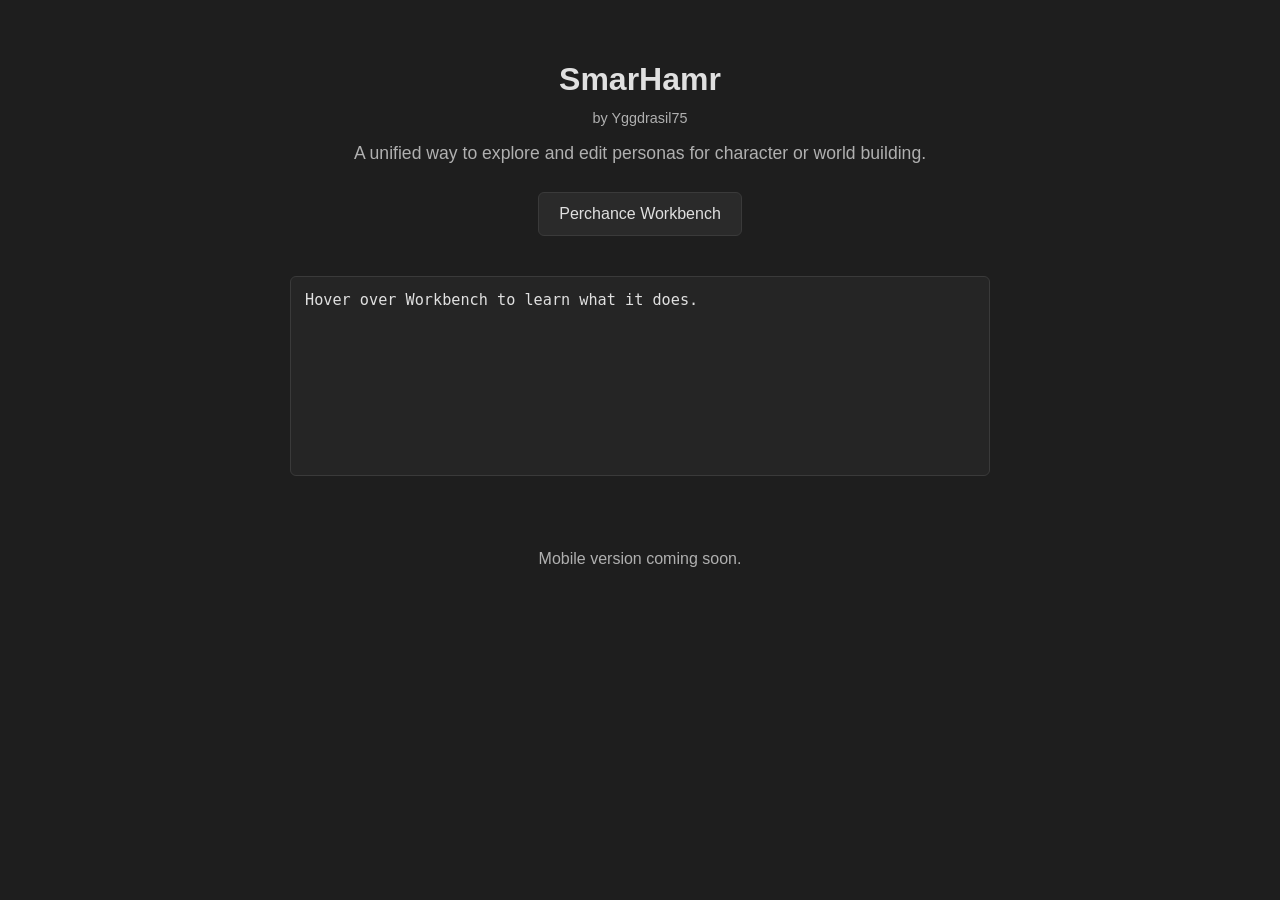
<file: index.html>
<!DOCTYPE html>
<html>
<head>
    <meta charset="UTF-8">
    <title>SmarHamr</title>

    <link rel="stylesheet" href="smarhamr-ui.css">

    <style>
        body {
            overflow-y: auto; /* allow scrolling */
            text-align: center; /* center everything */
            padding: 40px 0;
        }

        #faqBox {
            width: 80%;
            max-width: 700px;
            height: 200px;
            margin: 30px auto;
            padding: 14px;
            background: var(--bg-panel);
            border: 1px solid var(--border);
            border-radius: var(--radius);
            color: var(--text);
            resize: none;
        }

        .tool-button {
            padding: 12px 20px;
            margin: 10px;
            background: var(--bg-nav);
            border: 1px solid var(--border);
            border-radius: var(--radius);
            cursor: pointer;
            color: var(--text);
            transition: var(--transition);
            font-size: 1rem;
        }

        .tool-button:hover {
            background: var(--accent-hover);
        }
    </style>
</head>

<body>

    <h1>SmarHamr</h1>
    <div style="font-size: 0.9rem; color: var(--text-dim); margin-top: -10px;">
        by Yggdrasil75
    </div>

    <p style="color: var(--text-dim); font-size: 1.1rem;">
        A unified way to explore and edit personas for character or world building.
    </p>

    <!-- Workbench Button -->
    <div>
        <button class="tool-button"
                onmouseover="showFAQ(workbenchFAQ)"
                onclick="enterWorkbench()">
            Perchance Workbench
        </button>
    </div>

    <!-- Dynamic FAQ Box -->
    <textarea id="faqBox" readonly>
Hover over Workbench to learn what it does.
    </textarea>

    <p style="color: var(--text-dim); margin-top: 40px;">
        Mobile version coming soon.
    </p>

    <script>
        const workbenchFAQ =
`Workbench is a tool for exploring and editing Perchance exports.
Instead of treating everything as a "character," Workbench uses the term "asset."
Assets are reusable profiles: characters, worlds, interaction logic, or anything you design.
This helps you think beyond character sheets and build more flexible systems.`;

        function showFAQ(text) {
            document.getElementById("faqBox").value = text;
        }

        function enterWorkbench() {
            window.location.href = "workbench-asset.html";
        }
    </script>

</body>
</html>
</file>
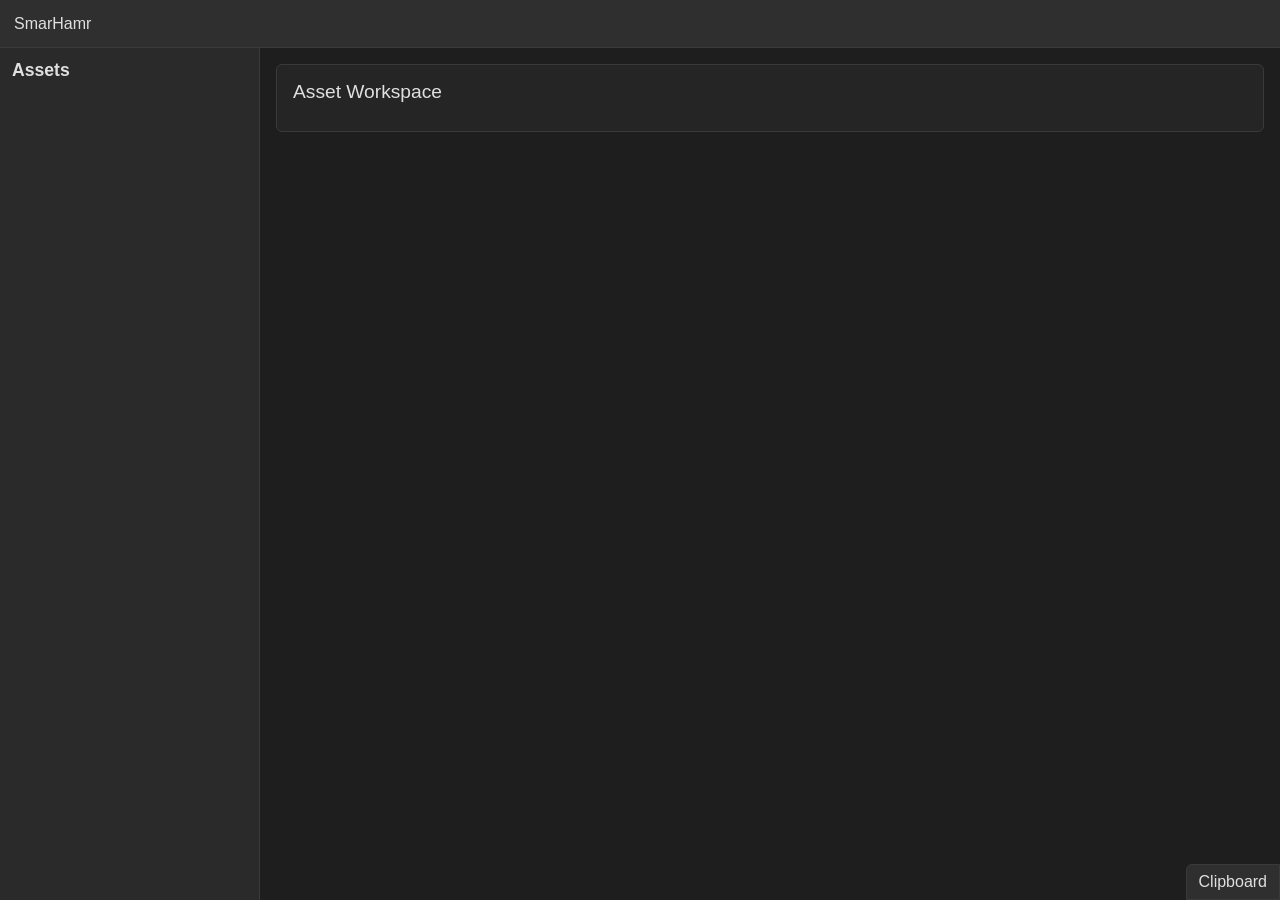
<file: asset.html>
<!DOCTYPE html>
<html>
<head>
    <meta charset="UTF-8">
    <title>SmarHamr Workbench — Asset Mode</title>

    <link rel="stylesheet" href="smarhamr-ui.css">
    <script src="smarhamr-workbench-ui.js"></script>
</head>

<body>

    <!-- Shared Top Bar -->
    <div id="topbar"></div>

    <!-- Main Layout -->
    <div id="layout">

        <!-- Left Navigation -->
        <div class="left-nav">
            <h2>Assets</h2>
            <div id="assetList"></div>
        </div>

        <!-- Workspace -->
        <div class="workspace">
            <div class="panel">
                <div class="panel-header">Asset Workspace</div>
                <div id="assetWorkspace"></div>
            </div>
        </div>

    </div>

    <!-- Clipboard -->
    <div id="clipboardTab">Clipboard</div>
    <div id="clipboardPanel">
        <textarea id="clipboardText"></textarea>
    </div>

    <script>
        smarhamrCurrentMode = "asset";
        initTopBar();
    </script>

</body>
</html>
</file>
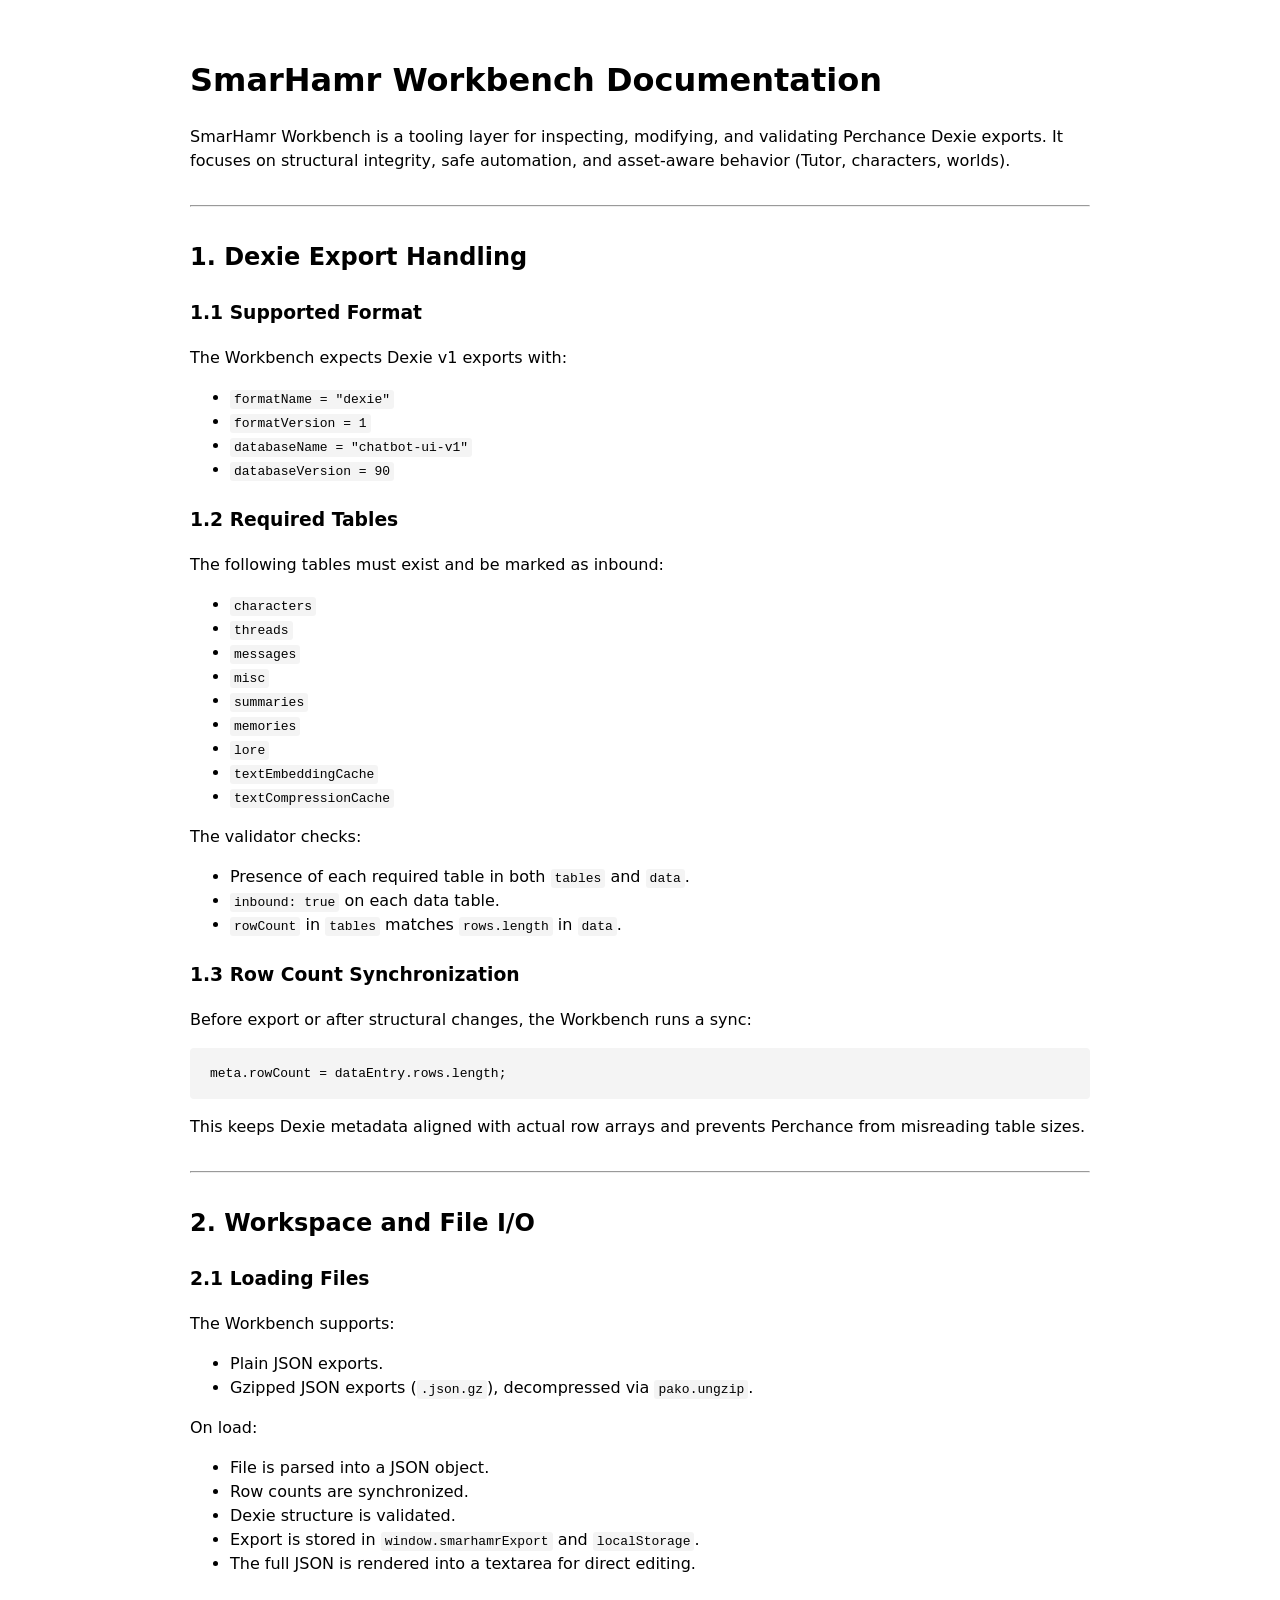
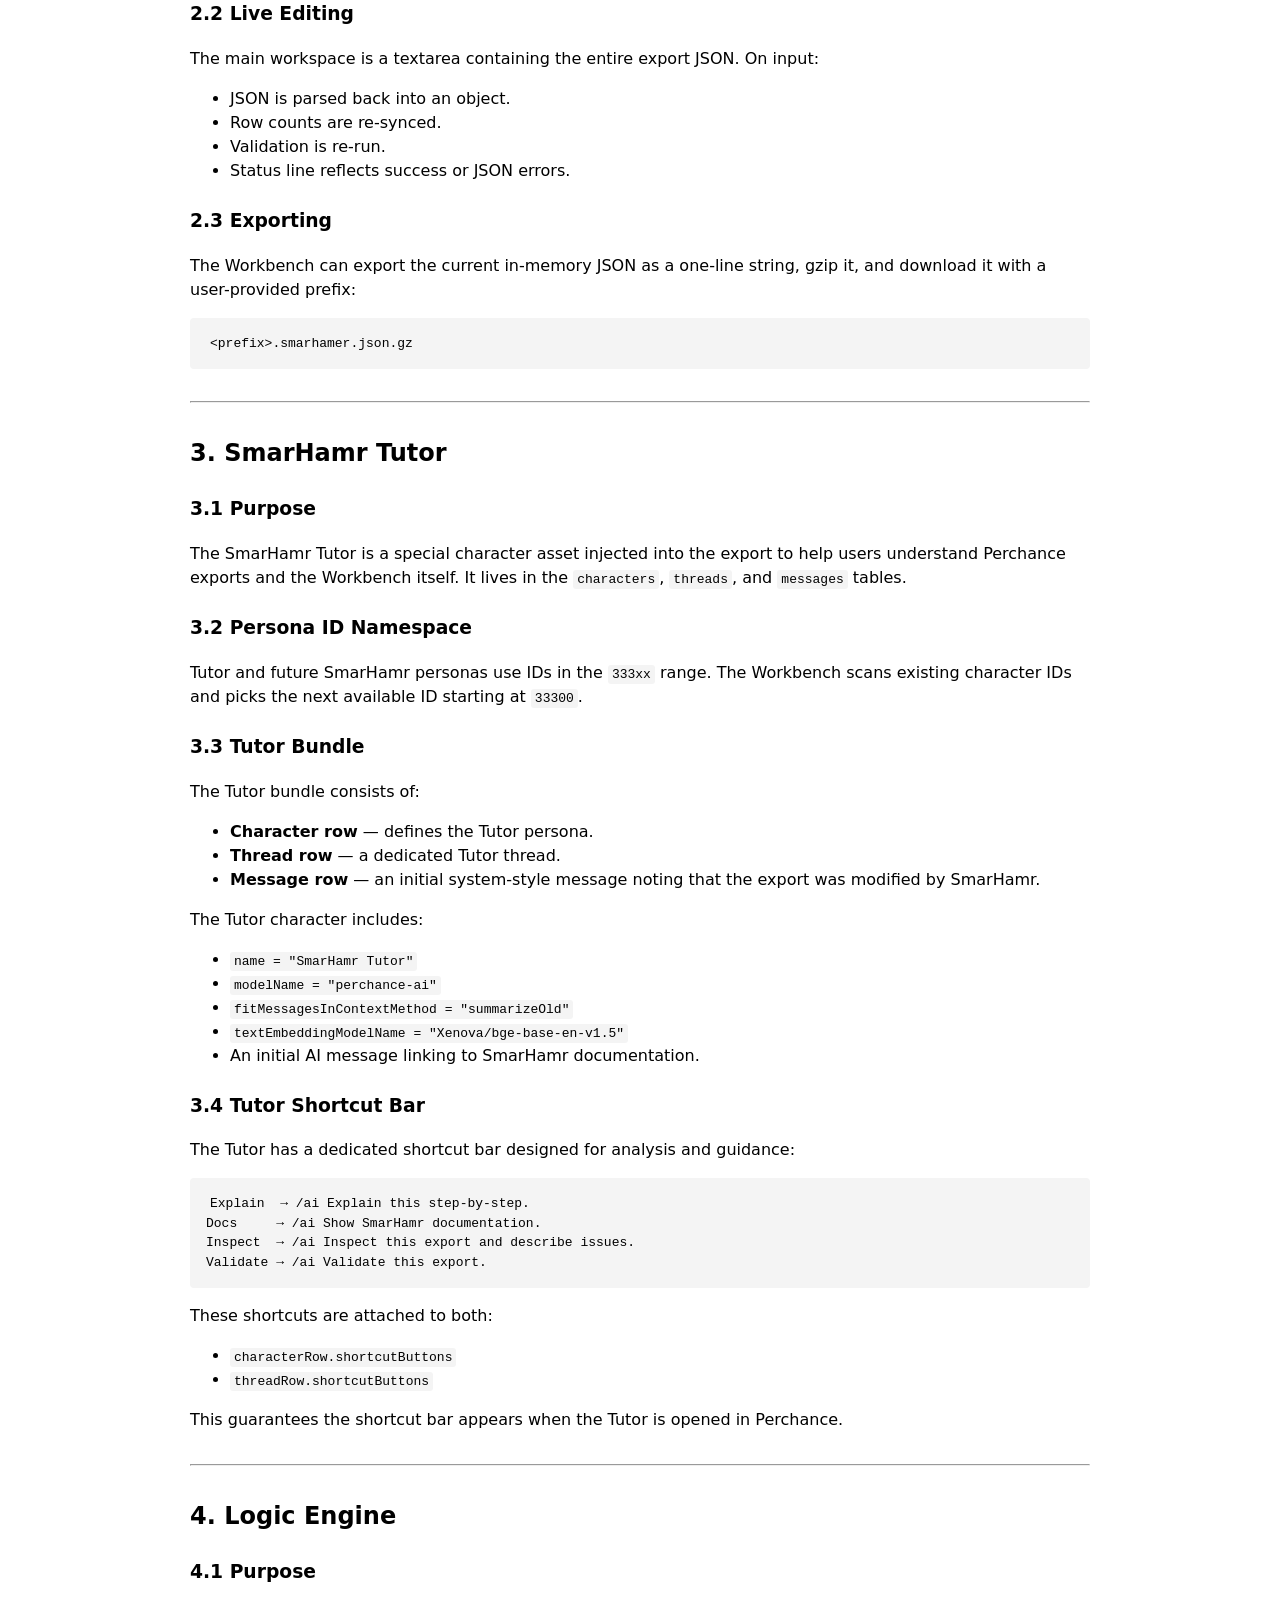
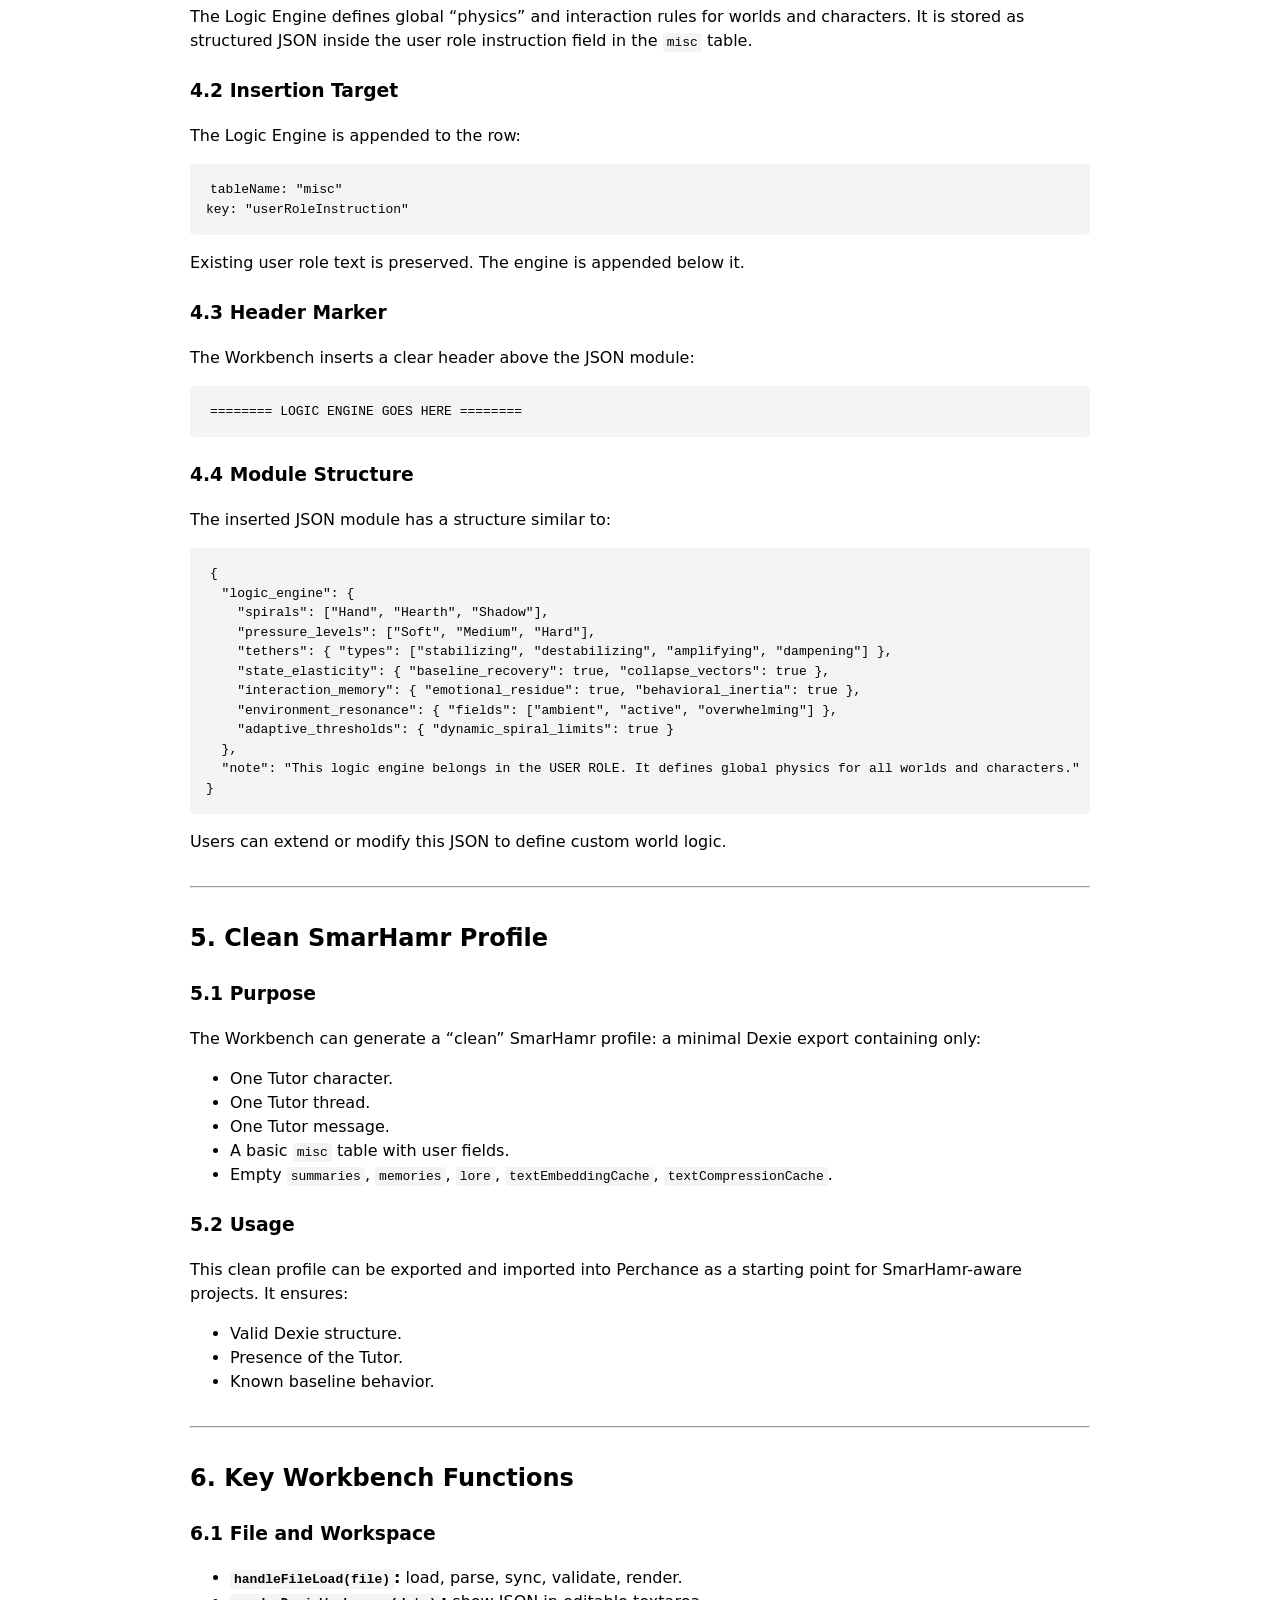
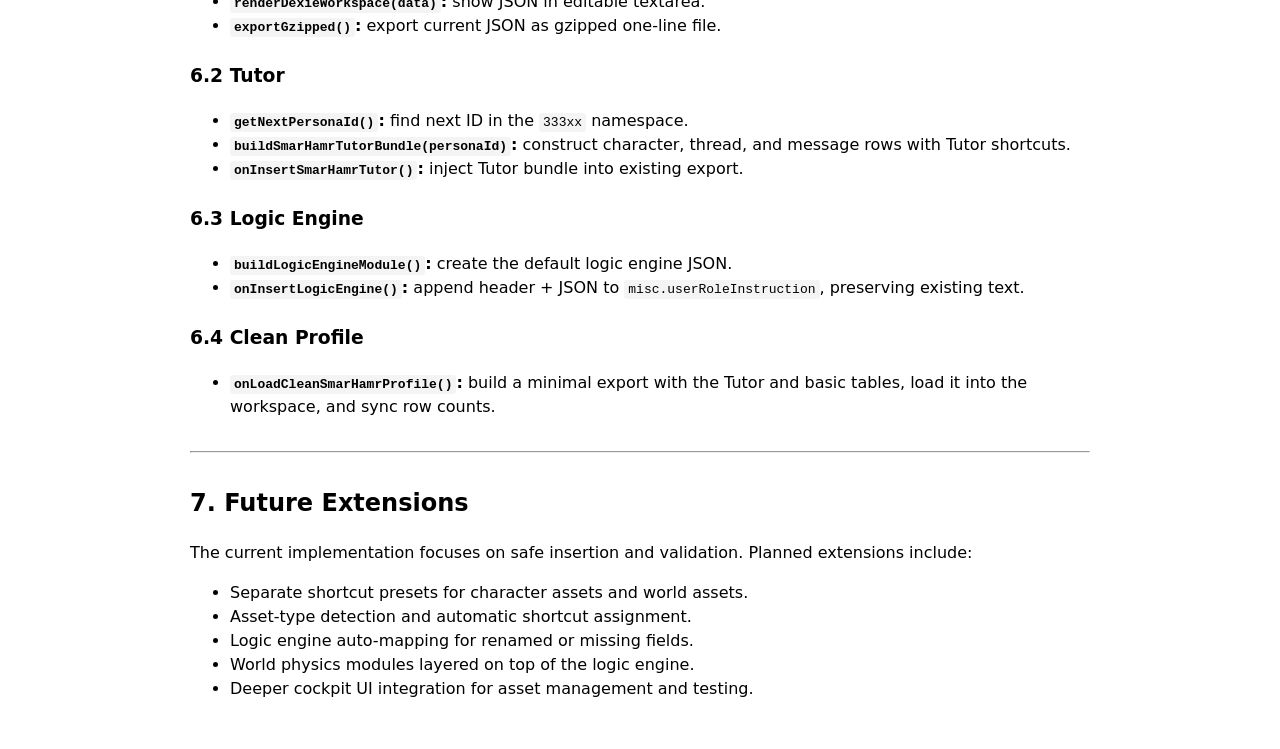
<file: DOC.html>
<!DOCTYPE html>
<html lang="en">
<head>
  <meta charset="UTF-8">
  <title>SmarHamr Workbench Documentation</title>
  <style>
    body { font-family: system-ui, -apple-system, BlinkMacSystemFont, "Segoe UI", sans-serif; line-height: 1.5; padding: 2rem; max-width: 900px; margin: 0 auto; }
    h1, h2, h3 { margin-top: 1.5rem; }
    code { background: #f4f4f4; padding: 2px 4px; border-radius: 3px; }
    pre { background: #f4f4f4; padding: 1rem; border-radius: 4px; overflow-x: auto; }
    hr { margin: 2rem 0; }
  </style>
</head>
<body>

<h1>SmarHamr Workbench Documentation</h1>

<p>
  SmarHamr Workbench is a tooling layer for inspecting, modifying, and validating
  Perchance Dexie exports. It focuses on structural integrity, safe automation,
  and asset-aware behavior (Tutor, characters, worlds).
</p>

<hr>

<h2>1. Dexie Export Handling</h2>

<h3>1.1 Supported Format</h3>
<p>
  The Workbench expects Dexie v1 exports with:
</p>
<ul>
  <li><code>formatName = "dexie"</code></li>
  <li><code>formatVersion = 1</code></li>
  <li><code>databaseName = "chatbot-ui-v1"</code></li>
  <li><code>databaseVersion = 90</code></li>
</ul>

<h3>1.2 Required Tables</h3>
<p>
  The following tables must exist and be marked as inbound:
</p>
<ul>
  <li><code>characters</code></li>
  <li><code>threads</code></li>
  <li><code>messages</code></li>
  <li><code>misc</code></li>
  <li><code>summaries</code></li>
  <li><code>memories</code></li>
  <li><code>lore</code></li>
  <li><code>textEmbeddingCache</code></li>
  <li><code>textCompressionCache</code></li>
</ul>

<p>
  The validator checks:
</p>
<ul>
  <li>Presence of each required table in both <code>tables</code> and <code>data</code>.</li>
  <li><code>inbound: true</code> on each data table.</li>
  <li><code>rowCount</code> in <code>tables</code> matches <code>rows.length</code> in <code>data</code>.</li>
</ul>

<h3>1.3 Row Count Synchronization</h3>
<p>
  Before export or after structural changes, the Workbench runs a sync:
</p>
<pre><code>meta.rowCount = dataEntry.rows.length;</code></pre>
<p>
  This keeps Dexie metadata aligned with actual row arrays and prevents
  Perchance from misreading table sizes.
</p>

<hr>

<h2>2. Workspace and File I/O</h2>

<h3>2.1 Loading Files</h3>
<p>
  The Workbench supports:
</p>
<ul>
  <li>Plain JSON exports.</li>
  <li>Gzipped JSON exports (<code>.json.gz</code>), decompressed via <code>pako.ungzip</code>.</li>
</ul>

<p>
  On load:
</p>
<ul>
  <li>File is parsed into a JSON object.</li>
  <li>Row counts are synchronized.</li>
  <li>Dexie structure is validated.</li>
  <li>Export is stored in <code>window.smarhamrExport</code> and <code>localStorage</code>.</li>
  <li>The full JSON is rendered into a textarea for direct editing.</li>
</ul>

<h3>2.2 Live Editing</h3>
<p>
  The main workspace is a textarea containing the entire export JSON. On input:
</p>
<ul>
  <li>JSON is parsed back into an object.</li>
  <li>Row counts are re-synced.</li>
  <li>Validation is re-run.</li>
  <li>Status line reflects success or JSON errors.</li>
</ul>

<h3>2.3 Exporting</h3>
<p>
  The Workbench can export the current in-memory JSON as a one-line string,
  gzip it, and download it with a user-provided prefix:
</p>
<pre><code>&lt;prefix&gt;.smarhamer.json.gz</code></pre>

<hr>

<h2>3. SmarHamr Tutor</h2>

<h3>3.1 Purpose</h3>
<p>
  The SmarHamr Tutor is a special character asset injected into the export to
  help users understand Perchance exports and the Workbench itself. It lives
  in the <code>characters</code>, <code>threads</code>, and <code>messages</code> tables.
</p>

<h3>3.2 Persona ID Namespace</h3>
<p>
  Tutor and future SmarHamr personas use IDs in the <code>333xx</code> range. The
  Workbench scans existing character IDs and picks the next available ID
  starting at <code>33300</code>.
</p>

<h3>3.3 Tutor Bundle</h3>
<p>
  The Tutor bundle consists of:
</p>
<ul>
  <li><strong>Character row</strong> — defines the Tutor persona.</li>
  <li><strong>Thread row</strong> — a dedicated Tutor thread.</li>
  <li><strong>Message row</strong> — an initial system-style message noting that the export was modified by SmarHamr.</li>
</ul>

<p>
  The Tutor character includes:
</p>
<ul>
  <li><code>name = "SmarHamr Tutor"</code></li>
  <li><code>modelName = "perchance-ai"</code></li>
  <li><code>fitMessagesInContextMethod = "summarizeOld"</code></li>
  <li><code>textEmbeddingModelName = "Xenova/bge-base-en-v1.5"</code></li>
  <li>An initial AI message linking to SmarHamr documentation.</li>
</ul>

<h3>3.4 Tutor Shortcut Bar</h3>
<p>
  The Tutor has a dedicated shortcut bar designed for analysis and guidance:
</p>
<pre><code>Explain  → /ai Explain this step-by-step.
Docs     → /ai Show SmarHamr documentation.
Inspect  → /ai Inspect this export and describe issues.
Validate → /ai Validate this export.</code></pre>

<p>
  These shortcuts are attached to both:
</p>
<ul>
  <li><code>characterRow.shortcutButtons</code></li>
  <li><code>threadRow.shortcutButtons</code></li>
</ul>

<p>
  This guarantees the shortcut bar appears when the Tutor is opened in Perchance.
</p>

<hr>

<h2>4. Logic Engine</h2>

<h3>4.1 Purpose</h3>
<p>
  The Logic Engine defines global “physics” and interaction rules for worlds
  and characters. It is stored as structured JSON inside the user role
  instruction field in the <code>misc</code> table.
</p>

<h3>4.2 Insertion Target</h3>
<p>
  The Logic Engine is appended to the row:
</p>
<pre><code>tableName: "misc"
key: "userRoleInstruction"</code></pre>

<p>
  Existing user role text is preserved. The engine is appended below it.
</p>

<h3>4.3 Header Marker</h3>
<p>
  The Workbench inserts a clear header above the JSON module:
</p>
<pre><code>======== LOGIC ENGINE GOES HERE ========</code></pre>

<h3>4.4 Module Structure</h3>
<p>
  The inserted JSON module has a structure similar to:
</p>
<pre><code>{
  "logic_engine": {
    "spirals": ["Hand", "Hearth", "Shadow"],
    "pressure_levels": ["Soft", "Medium", "Hard"],
    "tethers": { "types": ["stabilizing", "destabilizing", "amplifying", "dampening"] },
    "state_elasticity": { "baseline_recovery": true, "collapse_vectors": true },
    "interaction_memory": { "emotional_residue": true, "behavioral_inertia": true },
    "environment_resonance": { "fields": ["ambient", "active", "overwhelming"] },
    "adaptive_thresholds": { "dynamic_spiral_limits": true }
  },
  "note": "This logic engine belongs in the USER ROLE. It defines global physics for all worlds and characters."
}</code></pre>

<p>
  Users can extend or modify this JSON to define custom world logic.
</p>

<hr>

<h2>5. Clean SmarHamr Profile</h2>

<h3>5.1 Purpose</h3>
<p>
  The Workbench can generate a “clean” SmarHamr profile: a minimal Dexie export
  containing only:
</p>
<ul>
  <li>One Tutor character.</li>
  <li>One Tutor thread.</li>
  <li>One Tutor message.</li>
  <li>A basic <code>misc</code> table with user fields.</li>
  <li>Empty <code>summaries</code>, <code>memories</code>, <code>lore</code>, <code>textEmbeddingCache</code>, <code>textCompressionCache</code>.</li>
</ul>

<h3>5.2 Usage</h3>
<p>
  This clean profile can be exported and imported into Perchance as a starting
  point for SmarHamr-aware projects. It ensures:
</p>
<ul>
  <li>Valid Dexie structure.</li>
  <li>Presence of the Tutor.</li>
  <li>Known baseline behavior.</li>
</ul>

<hr>

<h2>6. Key Workbench Functions</h2>

<h3>6.1 File and Workspace</h3>
<ul>
  <li><strong><code>handleFileLoad(file)</code>:</strong> load, parse, sync, validate, render.</li>
  <li><strong><code>renderDexieWorkspace(data)</code>:</strong> show JSON in editable textarea.</li>
  <li><strong><code>exportGzipped()</code>:</strong> export current JSON as gzipped one-line file.</li>
</ul>

<h3>6.2 Tutor</h3>
<ul>
  <li><strong><code>getNextPersonaId()</code>:</strong> find next ID in the <code>333xx</code> namespace.</li>
  <li><strong><code>buildSmarHamrTutorBundle(personaId)</code>:</strong> construct character, thread, and message rows with Tutor shortcuts.</li>
  <li><strong><code>onInsertSmarHamrTutor()</code>:</strong> inject Tutor bundle into existing export.</li>
</ul>

<h3>6.3 Logic Engine</h3>
<ul>
  <li><strong><code>buildLogicEngineModule()</code>:</strong> create the default logic engine JSON.</li>
  <li><strong><code>onInsertLogicEngine()</code>:</strong> append header + JSON to <code>misc.userRoleInstruction</code>, preserving existing text.</li>
</ul>

<h3>6.4 Clean Profile</h3>
<ul>
  <li><strong><code>onLoadCleanSmarHamrProfile()</code>:</strong> build a minimal export with the Tutor and basic tables, load it into the workspace, and sync row counts.</li>
</ul>

<hr>

<h2>7. Future Extensions</h2>

<p>
  The current implementation focuses on safe insertion and validation. Planned
  extensions include:
</p>
<ul>
  <li>Separate shortcut presets for character assets and world assets.</li>
  <li>Asset-type detection and automatic shortcut assignment.</li>
  <li>Logic engine auto-mapping for renamed or missing fields.</li>
  <li>World physics modules layered on top of the logic engine.</li>
  <li>Deeper cockpit UI integration for asset management and testing.</li>
</ul>

</body>
</html>
</file>
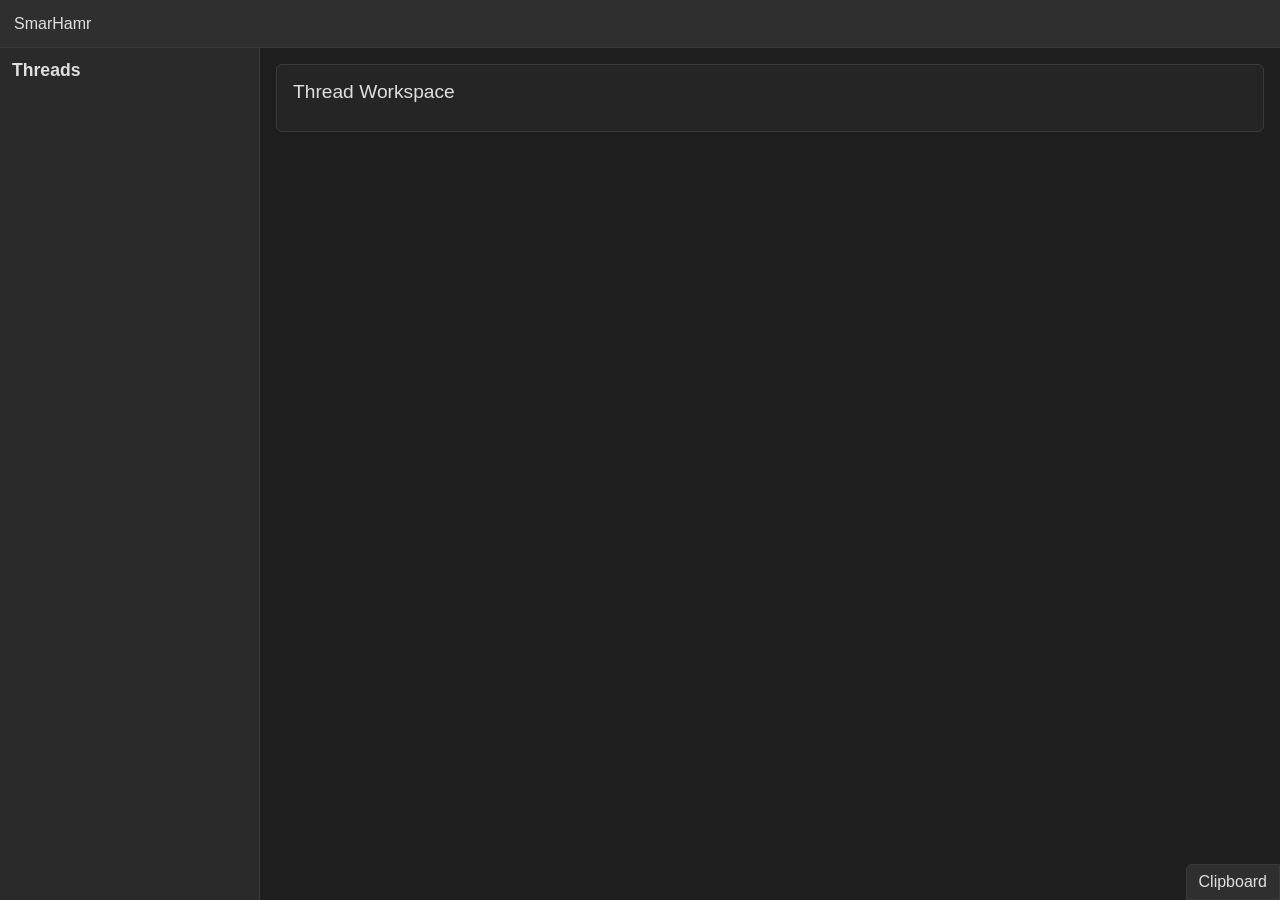
<file: thread.html>
<!DOCTYPE html>
<html>
<head>
    <meta charset="UTF-8">
    <title>SmarHamr Workbench — Thread Mode</title>

    <link rel="stylesheet" href="smarhamr-ui.css">
    <script src="smarhamr-workbench-ui.js"></script>
</head>

<body>

    <!-- Shared Top Bar -->
    <div id="topbar"></div>

    <!-- Main Layout -->
    <div id="layout">

        <!-- Left Navigation -->
        <div class="left-nav">
            <h2>Threads</h2>
            <div id="threadList"></div>
        </div>

        <!-- Workspace -->
        <div class="workspace">
            <div class="panel">
                <div class="panel-header">Thread Workspace</div>
                <div id="threadWorkspace"></div>
            </div>
        </div>

    </div>

    <!-- Clipboard -->
    <div id="clipboardTab">Clipboard</div>
    <div id="clipboardPanel">
        <textarea id="clipboardText"></textarea>
    </div>

    <script>
        smarhamrCurrentMode = "thread";
        initTopBar();
    </script>

</body>
</html>
</file>
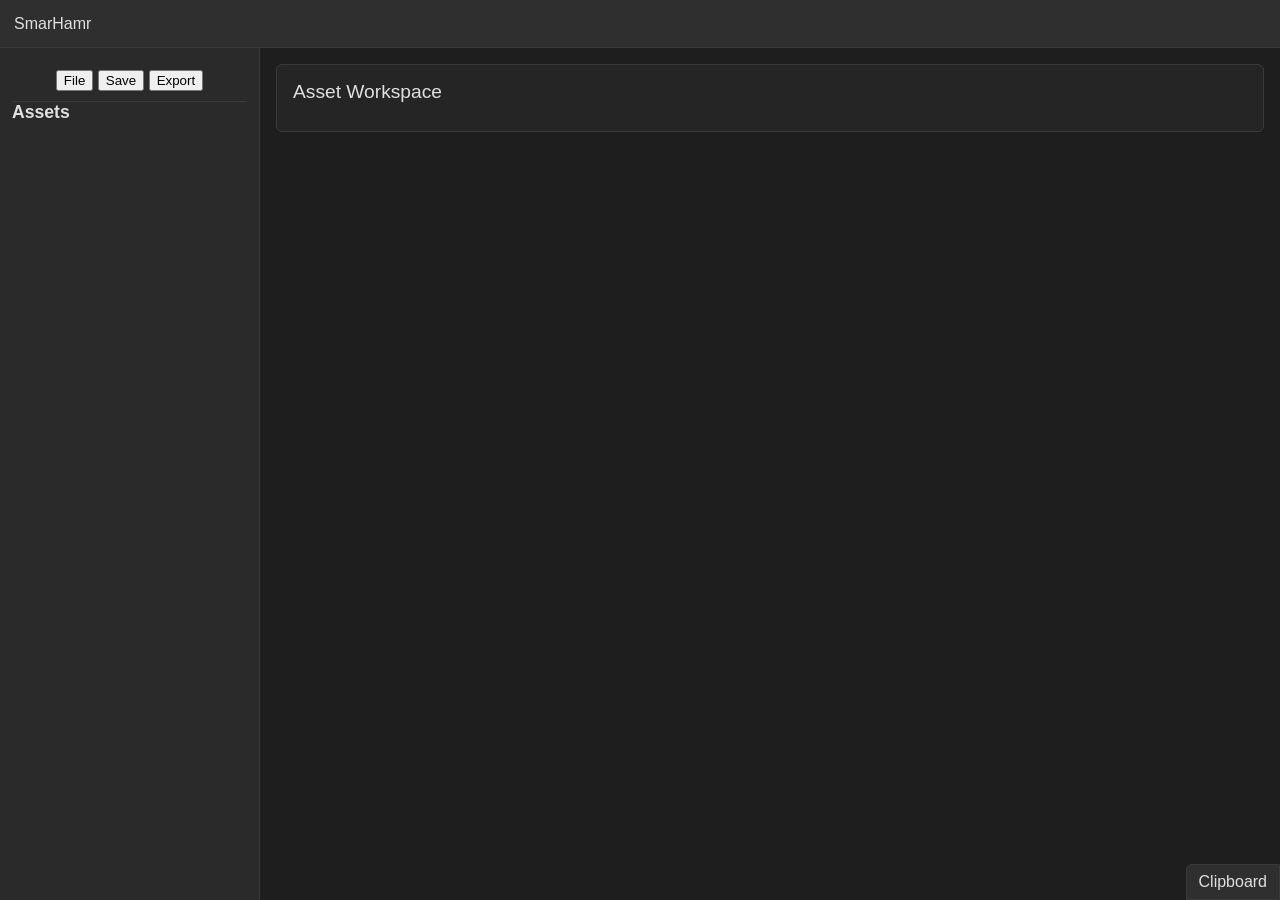
<file: workbench-asset.html>
<!DOCTYPE html>
<html>
<head>
    <meta charset="UTF-8">
    <title>Workbench — Assets</title>

    <link rel="stylesheet" href="smarhamr-ui.css">
    <script src="smarhamr-workbench-ui.js"></script>
    <script src="smarhamr-workbench-loader.js"></script>
</head>

<body>

    <div id="topbar"></div>

    <div id="layout">

        <div class="left-nav">
            <div id="loaderToolbox"></div>

            <h2>Assets</h2>
            <div id="assetList"></div>
        </div>

        <div class="workspace">
            <div class="panel">
                <div class="panel-header">Asset Workspace</div>
                <div id="assetWorkspace"></div>
            </div>
        </div>

    </div>

    <div id="clipboardTab">Clipboard</div>
    <div id="clipboardPanel">
        <textarea id="clipboardText"></textarea>
    </div>

    <script>
        smarhamrCurrentMode = "asset";
        initTopBar();
        initLoaderToolbox();
    </script>

</body>
</html>
</file>
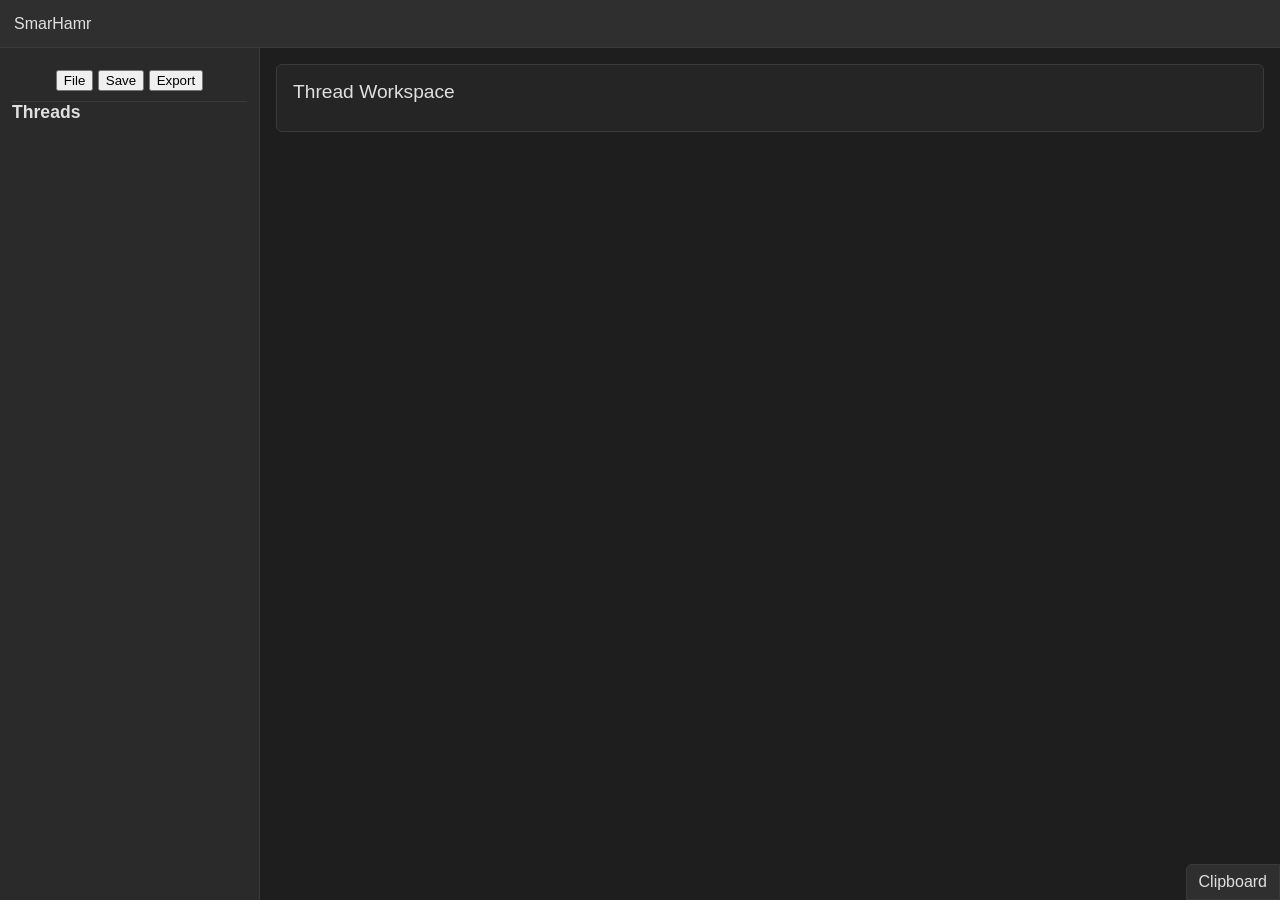
<file: workbench-thread.html>
<!DOCTYPE html>
<html>
<head>
    <meta charset="UTF-8">
    <title>Workbench — Threads</title>

    <link rel="stylesheet" href="smarhamr-ui.css">
    <script src="smarhamr-workbench-ui.js"></script>
    <script src="smarhamr-workbench-loader.js"></script>
</head>

<body>

    <div id="topbar"></div>

    <div id="layout">

        <div class="left-nav">
            <div id="loaderToolbox"></div>

            <h2>Threads</h2>
            <div id="threadList"></div>
        </div>

        <div class="workspace">
            <div class="panel">
                <div class="panel-header">Thread Workspace</div>
                <div id="threadWorkspace"></div>
            </div>
        </div>

    </div>

    <div id="clipboardTab">Clipboard</div>
    <div id="clipboardPanel">
        <textarea id="clipboardText"></textarea>
    </div>

    <script>
        smarhamrCurrentMode = "thread";
        initTopBar();
        initLoaderToolbox();
    </script>

</body>
</html>
</file>
<file: smarhamr-ui.css>
/* ============================================================================
   SmarHamr Workbench — Global UI Styles
   Universal stylesheet for all Workbench modes:
   - Asset Mode
   - Thread Mode
   - Dexie Editor
   ============================================================================ */

/* ============================================================================
   Base
   ============================================================================ */

:root {
    --bg: #1e1e1e;
    --bg-panel: #252525;
    --bg-nav: #2a2a2a;
    --bg-topbar: #2f2f2f;

    --border: #3a3a3a;
    --border-light: #4a4a4a;

    --text: #e0e0e0;
    --text-dim: #b0b0b0;

    --accent: #4ea1ff;
    --accent-hover: #6bb4ff;

    --danger: #d9534f;
    --danger-hover: #e46a66;

    --radius: 6px;
    --radius-small: 4px;

    --transition: 0.15s ease;
}

body {
    margin: 0;
    padding: 0;
    background: var(--bg);
    color: var(--text);
    font-family: Arial, sans-serif;
    overflow: hidden;
}

/* ============================================================================
   Top Bar
   ============================================================================ */

#topbar {
    width: 100%;
    height: 48px;
    background: var(--bg-topbar);
    border-bottom: 1px solid var(--border);
    display: flex;
    align-items: center;
    justify-content: space-between;
    padding: 0 14px;
    box-sizing: border-box;
}

#topbar-left {
    font-size: 0.95rem;
    color: var(--text-dim);
}

#topbar-center {
    display: flex;
    gap: 12px;
    justify-content: center;
    flex: 1;
}

.topbar-button {
    padding: 6px 12px;
    background: var(--bg-nav);
    border: 1px solid var(--border);
    border-radius: var(--radius-small);
    cursor: pointer;
    color: var(--text);
    transition: var(--transition);
    font-size: 0.9rem;
}

.topbar-button:hover {
    background: var(--accent-hover);
    border-color: var(--accent-hover);
}

.topbar-button.active {
    background: var(--accent);
    border-color: var(--accent);
}

#topbar-right {
    font-size: 0.9rem;
    color: var(--text-dim);
    white-space: nowrap;
}

/* ============================================================================
   Layout: Left Nav + Workspace
   ============================================================================ */

#layout {
    display: flex;
    height: calc(100vh - 48px);
}

.left-nav {
    width: 260px;
    background: var(--bg-nav);
    border-right: 1px solid var(--border);
    overflow-y: auto;
    padding: 12px;
    box-sizing: border-box;
}

.left-nav h2 {
    margin-top: 0;
    font-size: 1.1rem;
    color: var(--text);
}

.asset-item {
    padding: 10px;
    margin-bottom: 8px;
    background: var(--bg-panel);
    border: 1px solid var(--border-light);
    border-radius: var(--radius);
    cursor: pointer;
    transition: var(--transition);
}

.asset-item:hover {
    background: var(--accent-hover);
}

.asset-item.active {
    background: var(--accent);
    border-color: var(--accent);
}

.workspace {
    flex: 1;
    overflow-y: auto;
    padding: 16px;
    box-sizing: border-box;
}

/* ============================================================================
   Panels
   ============================================================================ */

.panel {
    background: var(--bg-panel);
    border: 1px solid var(--border);
    border-radius: var(--radius);
    padding: 16px;
    margin-bottom: 16px;
}

.panel-header {
    font-size: 1.2rem;
    margin-bottom: 12px;
    color: var(--text);
}

/* ============================================================================
   Inputs
   ============================================================================ */

input[type="text"],
input[type="number"],
textarea,
select {
    width: 100%;
    padding: 10px;
    margin-bottom: 12px;
    background: #1b1b1b;
    border: 1px solid var(--border-light);
    border-radius: var(--radius-small);
    color: var(--text);
    font-size: 0.95rem;
    box-sizing: border-box;
}

textarea {
    min-height: 120px;
    resize: vertical;
}

/* ============================================================================
   Buttons
   ============================================================================ */

.button {
    padding: 10px 14px;
    background: var(--accent);
    border: none;
    border-radius: var(--radius-small);
    cursor: pointer;
    color: #fff;
    font-size: 0.95rem;
    transition: var(--transition);
}

.button:hover {
    background: var(--accent-hover);
}

.button-danger {
    background: var(--danger);
}

.button-danger:hover {
    background: var(--danger-hover);
}

/* ============================================================================
   Clipboard Panel
   ============================================================================ */

#clipboardTab {
    position: fixed;
    bottom: 0;
    right: 0;
    background: var(--bg-topbar);
    padding: 8px 12px;
    border-top-left-radius: var(--radius);
    border: 1px solid var(--border);
    cursor: pointer;
    color: var(--text);
    transition: var(--transition);
}

#clipboardTab:hover {
    background: var(--accent-hover);
}

#clipboardPanel {
    position: fixed;
    bottom: 40px;
    right: 0;
    width: 320px;
    height: 260px;
    background: var(--bg-panel);
    border: 1px solid var(--border);
    border-radius: var(--radius);
    padding: 12px;
    display: none;
    box-sizing: border-box;
}

#clipboardText {
    width: 100%;
    height: 180px;
    background: #1b1b1b;
    border: 1px solid var(--border-light);
    border-radius: var(--radius-small);
    color: var(--text);
    padding: 10px;
    box-sizing: border-box;
    resize: none;
}

/* ============================================================================
   Tables (Dexie Editor)
   ============================================================================ */

.table {
    width: 100%;
    border-collapse: collapse;
    margin-bottom: 16px;
}

.table th,
.table td {
    padding: 10px;
    border-bottom: 1px solid var(--border-light);
    text-align: left;
    color: var(--text);
}

.table th {
    background: var(--bg-nav);
    font-weight: bold;
}

/* ============================================================================
   Utility Classes
   ============================================================================ */

.mt-10 { margin-top: 10px; }
.mt-20 { margin-top: 20px; }
.mb-10 { margin-bottom: 10px; }
.mb-20 { margin-bottom: 20px; }
.p-10 { padding: 10px; }
.p-20 { padding: 20px; }

.code-block {
    background: #111;
    color: #eee;
    padding: 12px;
    border-radius: var(--radius);
    font-family: monospace;
    white-space: pre-wrap;
    margin-bottom: 16px;
}
</file>
